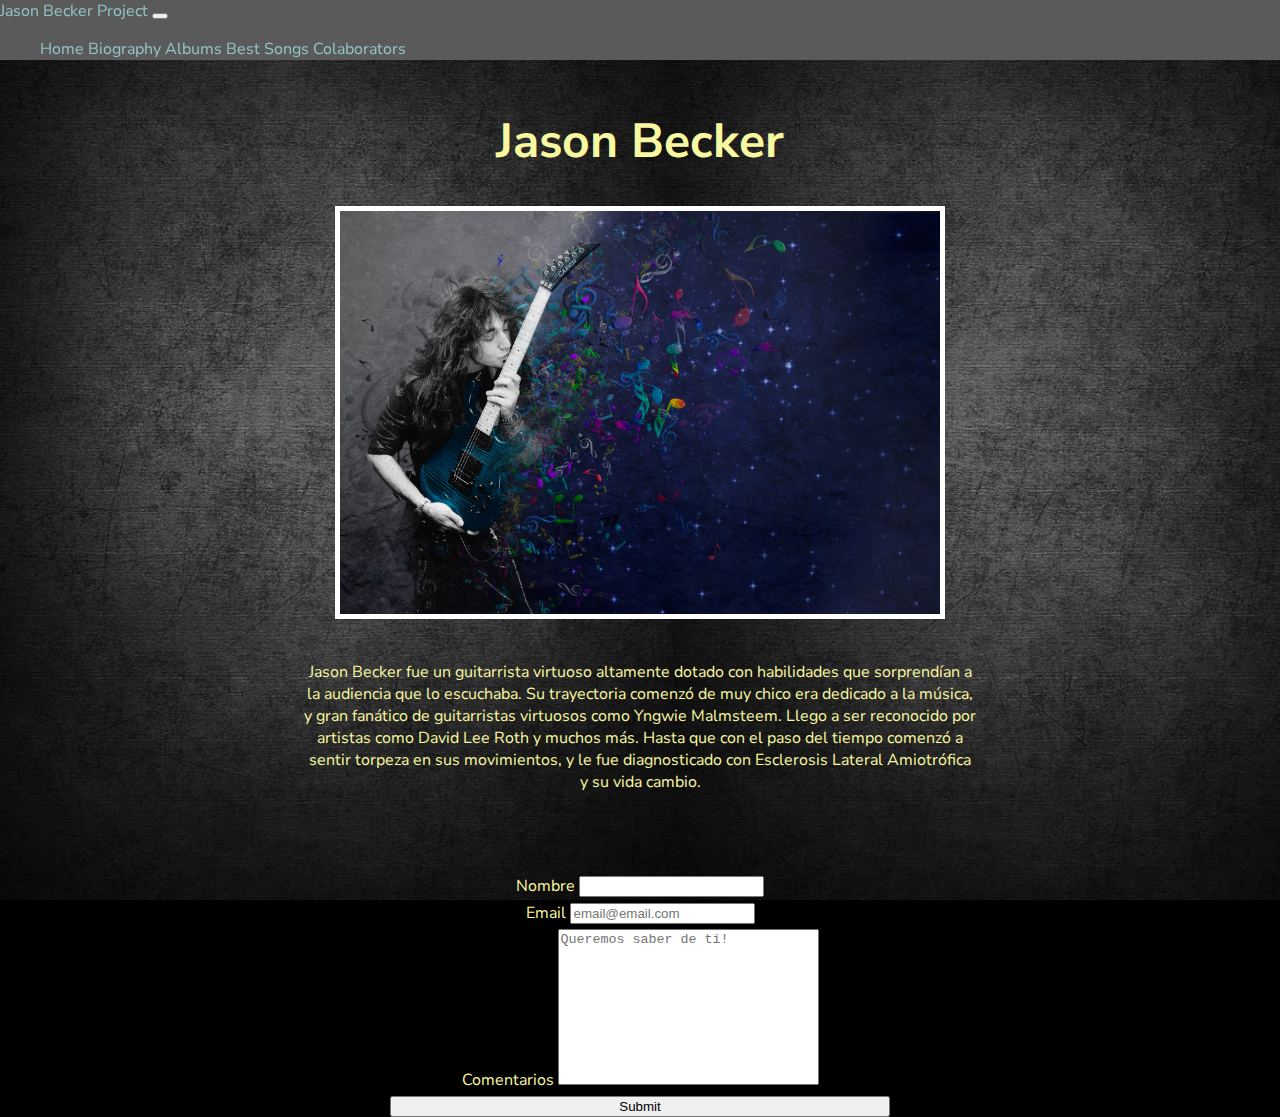
<file: index.html>
<!DOCTYPE html>
<html lang="en">
<head>
   <meta charset="UTF-8">
   <meta http-equiv="X-UA-Compatible" content="IE=edge">
   <meta name="viewport" content="width=device-width, initial-scale=1.0">
   <link href="https://cdn.jsdelivr.net/npm/bootstrap@5.2.0/dist/css/bootstrap.min.css" rel="stylesheet" integrity="sha384-gH2yIJqKdNHPEq0n4Mqa/HGKIhSkIHeL5AyhkYV8i59U5AR6csBvApHHNl/vI1Bx" crossorigin="anonymous">
   <link rel="stylesheet" href="./css/styles.css">
   <script defer src="https://cdn.jsdelivr.net/npm/bootstrap@5.2.0/dist/js/bootstrap.bundle.min.js"></script>
   <meta name="description" content="Jason Becker fue un guitarrista prodigio con muchos exitos y reconocido por guitarristas famosos como Satriani o Marty Friedman, pero antes de llegar a la cima la vida le tenia otros planes.">
   <title>Ven a conocer la historia de Jason Becker</title>
</head>
<body>
  <!-- Seccion de barra de navegacion -->
   <nav class="navbar navbar-dark navbar-expand-lg" >
    <div class="container-fluid" id="my-navbar" >
      <a class="navbar-brand" href="#">Jason Becker Project</a>
      <button class="navbar-toggler" type="button" data-bs-toggle="collapse" data-bs-target="#navbarNav" aria-controls="navbarNav" aria-expanded="false" aria-label="Toggle navigation">
        <span class="navbar-toggler-icon"></span>
      </button>
      <div class="collapse navbar-collapse" id="navbarNav">
        <ul class="navbar-nav">
          <li class="nav-item">
            <a class="nav-link" aria-current="page" href="./index.html">Home</a>
          </li>
          <li class="nav-item">
            <a class="nav-link" href="./pages/page.html">Biography</a>
          </li>
          <li class="nav-item">
            <a class="nav-link" href="./pages/page1.html">Albums</a>
          </li>
          <li class="nav-item">
            <a class="nav-link" href="./pages/page2.html">Best Songs</a>
          </li>
          <li class="nav-item">
            <a class="nav-link" href="./pages/page3.html">Colaborators</a>
          </li>
        </ul>
      </div>
    </div>
  </nav>


  <main>
      
      <article class="main1">
         <h1 class="main-title">Jason Becker</h1>

         <img class="img-header" src="./assets/jason-header.jpg" alt="Jason kissing his guitar">

         <p class="img-header-description"> Jason Becker fue un guitarrista virtuoso altamente dotado con habilidades que sorprendían a la audiencia que lo escuchaba. Su trayectoria comenzó de muy chico era dedicado a la música, y gran fanático de guitarristas virtuosos como Yngwie Malmsteem. Llego a ser reconocido por artistas como David Lee Roth y muchos más. Hasta que con el paso del tiempo comenzó a sentir torpeza en sus movimientos, y le fue diagnosticado con Esclerosis Lateral Amiotrófica y su vida cambio.
          
         </p>
         <section class="container">

          <form>
            <div class= "mb-3">
              <label for="example-name" class="form-label">Nombre</label>
              <input class="form-control" type="text" id="example-name">
            </div>

            <div class="mb-3">
              <label class="form-label" for="example-email">Email</label>
              <input type="email" class="form-control" placeholder="email@email.com">
            </div>


            <div class="mb-3">
              <label class="form-label" for="example-email">Comentarios</label>
              <textarea name="coments" id="coments" cols="30" rows="10" class="form-control" placeholder="Queremos saber de ti!" style="resize: none;"></textarea>
            </div>

            <button class="btn btn-dark mb-5-m ">Submit</button>

            
          
            </div>
          </form>

        </section>
      </article>

      

      


   </main>
   
</body>
</html>
</file>
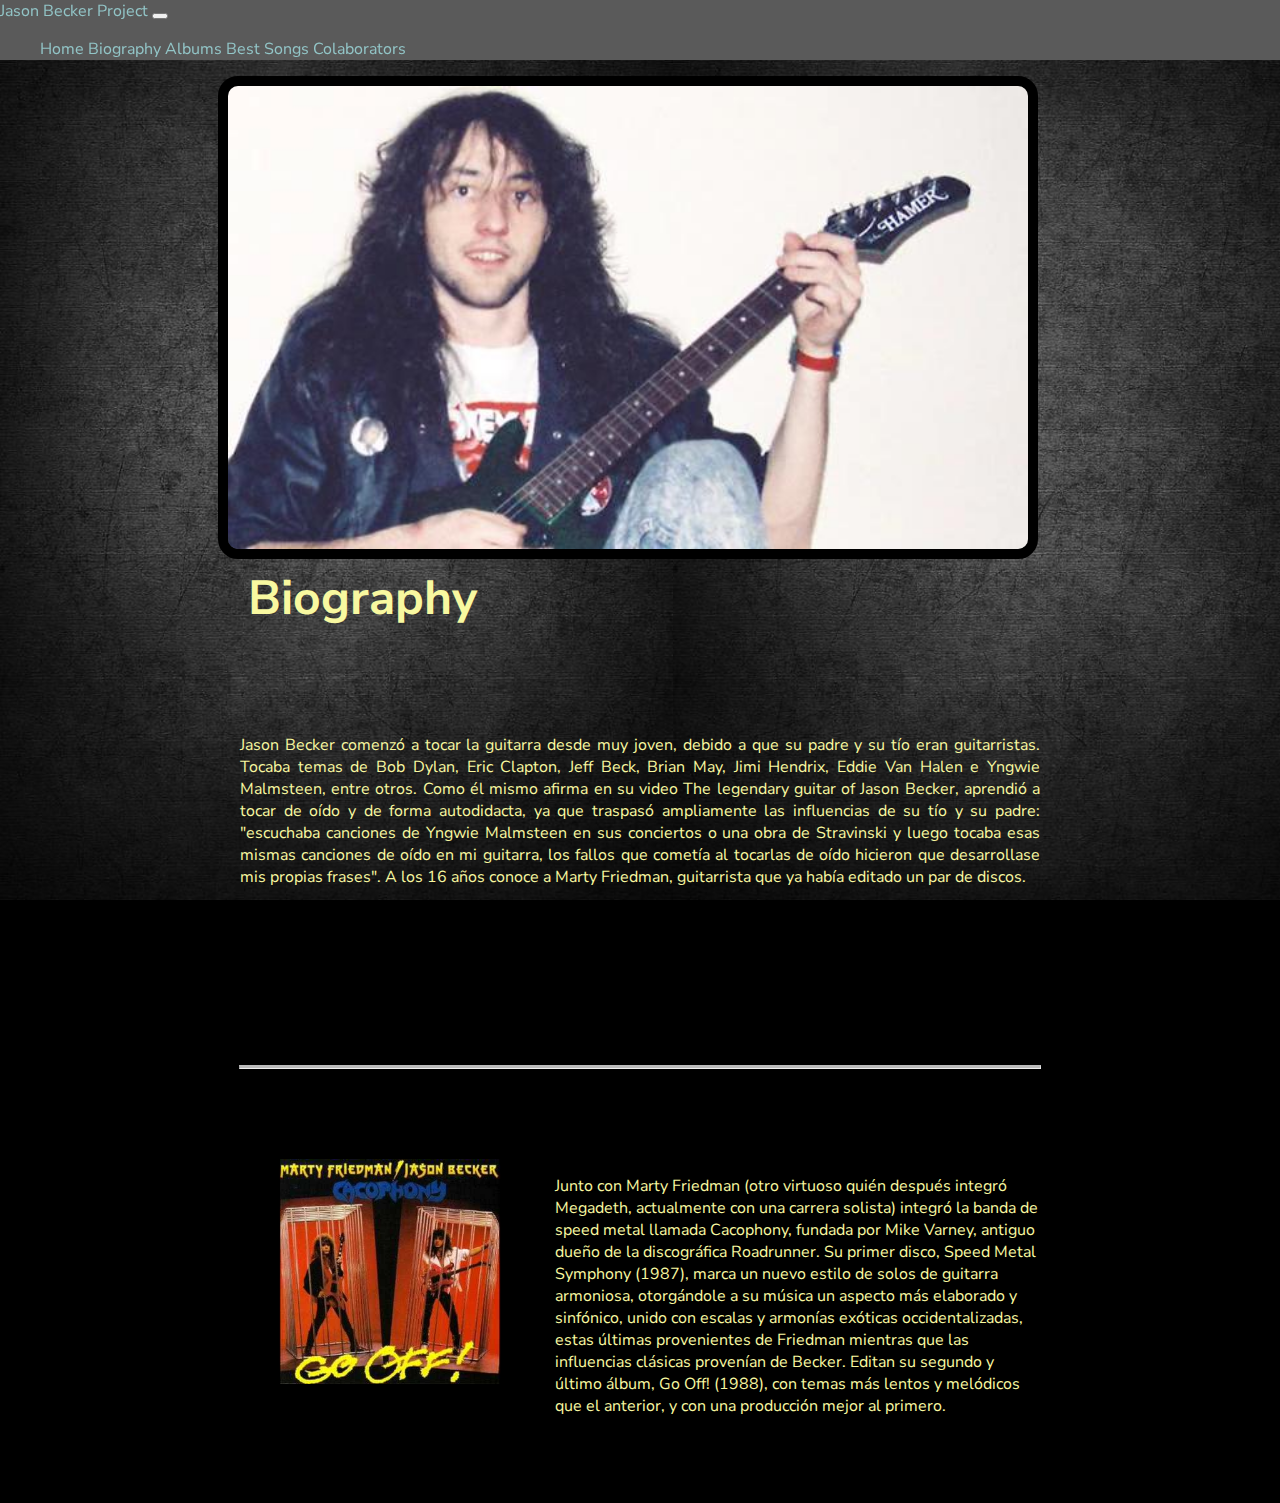
<file: pages/page.html>
<!DOCTYPE html>
<html lang="en">
<head>
   <meta charset="UTF-8">
   <meta http-equiv="X-UA-Compatible" content="IE=edge">
   <meta name="viewport" content="width=device-width, initial-scale=1.0">
   <link href="https://cdn.jsdelivr.net/npm/bootstrap@5.2.0/dist/css/bootstrap.min.css" rel="stylesheet" integrity="sha384-gH2yIJqKdNHPEq0n4Mqa/HGKIhSkIHeL5AyhkYV8i59U5AR6csBvApHHNl/vI1Bx" crossorigin="anonymous">
   <link rel="stylesheet" href="../css/styles.css">
   <script defer src="https://cdn.jsdelivr.net/npm/bootstrap@5.2.0/dist/js/bootstrap.bundle.min.js"></script>
   <meta name="description" content="Jason Becker comenzó a tocar la guitarra desde muy joven, debido a que su padre y su tío eran guitarristas. Tocaba temas de Bob Dylan, Eric Clapton, Jeff Beck, Brian May, Jimi Hendrix, Eddie Van Halen e Yngwie Malmsteen, entre otros. Como él mismo afirma en su video The legendary guitar of Jason Becker, aprendió a tocar de oído y de forma autodidacta, ya que traspasó ampliamente las influencias de su tío y su padre escuchaba canciones de Yngwie Malmsteen en sus conciertos o una obra de Stravinski y luego tocaba esas mismas canciones de oído en mi guitarra...">
   <title>Biografia de Jason Becker</title>
</head>
<body>

  <!-- Seccion de barra de navegacion -->
  <nav class="navbar navbar-dark navbar-expand-lg" >
    <div class="container-fluid" id="my-navbar" >
      <a class="navbar-brand" href="#">Jason Becker Project</a>
      <button class="navbar-toggler" type="button" data-bs-toggle="collapse" data-bs-target="#navbarNav" aria-controls="navbarNav" aria-expanded="false" aria-label="Toggle navigation">
        <span class="navbar-toggler-icon"></span>
      </button>
      <div class="collapse navbar-collapse" id="navbarNav">
        <ul class="navbar-nav">
          <li class="nav-item">
            <a class="nav-link" aria-current="page" href="../index.html">Home</a>
          </li>
          <li class="nav-itgit em">
            <a class="nav-link" href="./page.html">Biography</a>
          </li>
          <li class="nav-item">
            <a class="nav-link" href="./page1.html">Albums</a>
          </li>
          <li class="nav-item">
            <a class="nav-link" href="./page2.html">Best Songs</a>
          </li>
          <li class="nav-item">
            <a class="nav-link" href="./page3.html">Colaborators</a>
          </li>
        </ul>
      </div>
    </div>
  </nav>
  
   <main>
      <article class="bio-flex">  
         <div class="bio-img-title">
           <img src="../assets/Jason-other-bio.jpg" alt="Pic of jason bio" class="bio-pic">
           <h1 class="main-title" id="bio-img-title__title">Biography</h1>
         </div>
         <p class="bio-flex__pbio">Jason Becker comenzó a tocar la guitarra desde muy joven, debido a que su padre y su tío eran guitarristas. Tocaba temas de Bob Dylan, Eric Clapton, Jeff Beck, Brian May, Jimi Hendrix, Eddie Van Halen e Yngwie Malmsteen, entre otros. Como él mismo afirma en su video The legendary guitar of Jason Becker, aprendió a tocar de oído y de forma autodidacta, ya que traspasó ampliamente las influencias de su tío y su padre: "escuchaba canciones de Yngwie Malmsteen en sus conciertos o una obra de Stravinski y luego tocaba esas mismas canciones de oído en mi guitarra, los fallos que cometía al tocarlas de oído hicieron que desarrollase mis propias frases". A los 16 años conoce a Marty Friedman, guitarrista que ya había editado un par de discos. </p>
         <hr class="solid">
         <div class="bio-card">
           <img src="../assets/jason-caco.jpg" alt="cacophony pic" class="bio-pic1">
           <p>Junto con Marty Friedman (otro virtuoso quién después integró Megadeth, actualmente con una carrera solista) integró la banda de speed metal llamada Cacophony, fundada por Mike Varney, antiguo dueño de la discográfica Roadrunner. Su primer disco, Speed Metal Symphony (1987), marca un nuevo estilo de solos de guitarra armoniosa, otorgándole a su música un aspecto más elaborado y sinfónico, unido con escalas y armonías exóticas occidentalizadas, estas últimas provenientes de Friedman mientras que las influencias clásicas provenían de Becker. Editan su segundo y último álbum, Go Off! (1988), con temas más lentos y melódicos que el anterior, y con una producción mejor al primero.  </p>
         </div>
      </article>

      
   </main>
</body>
</html>
</file>
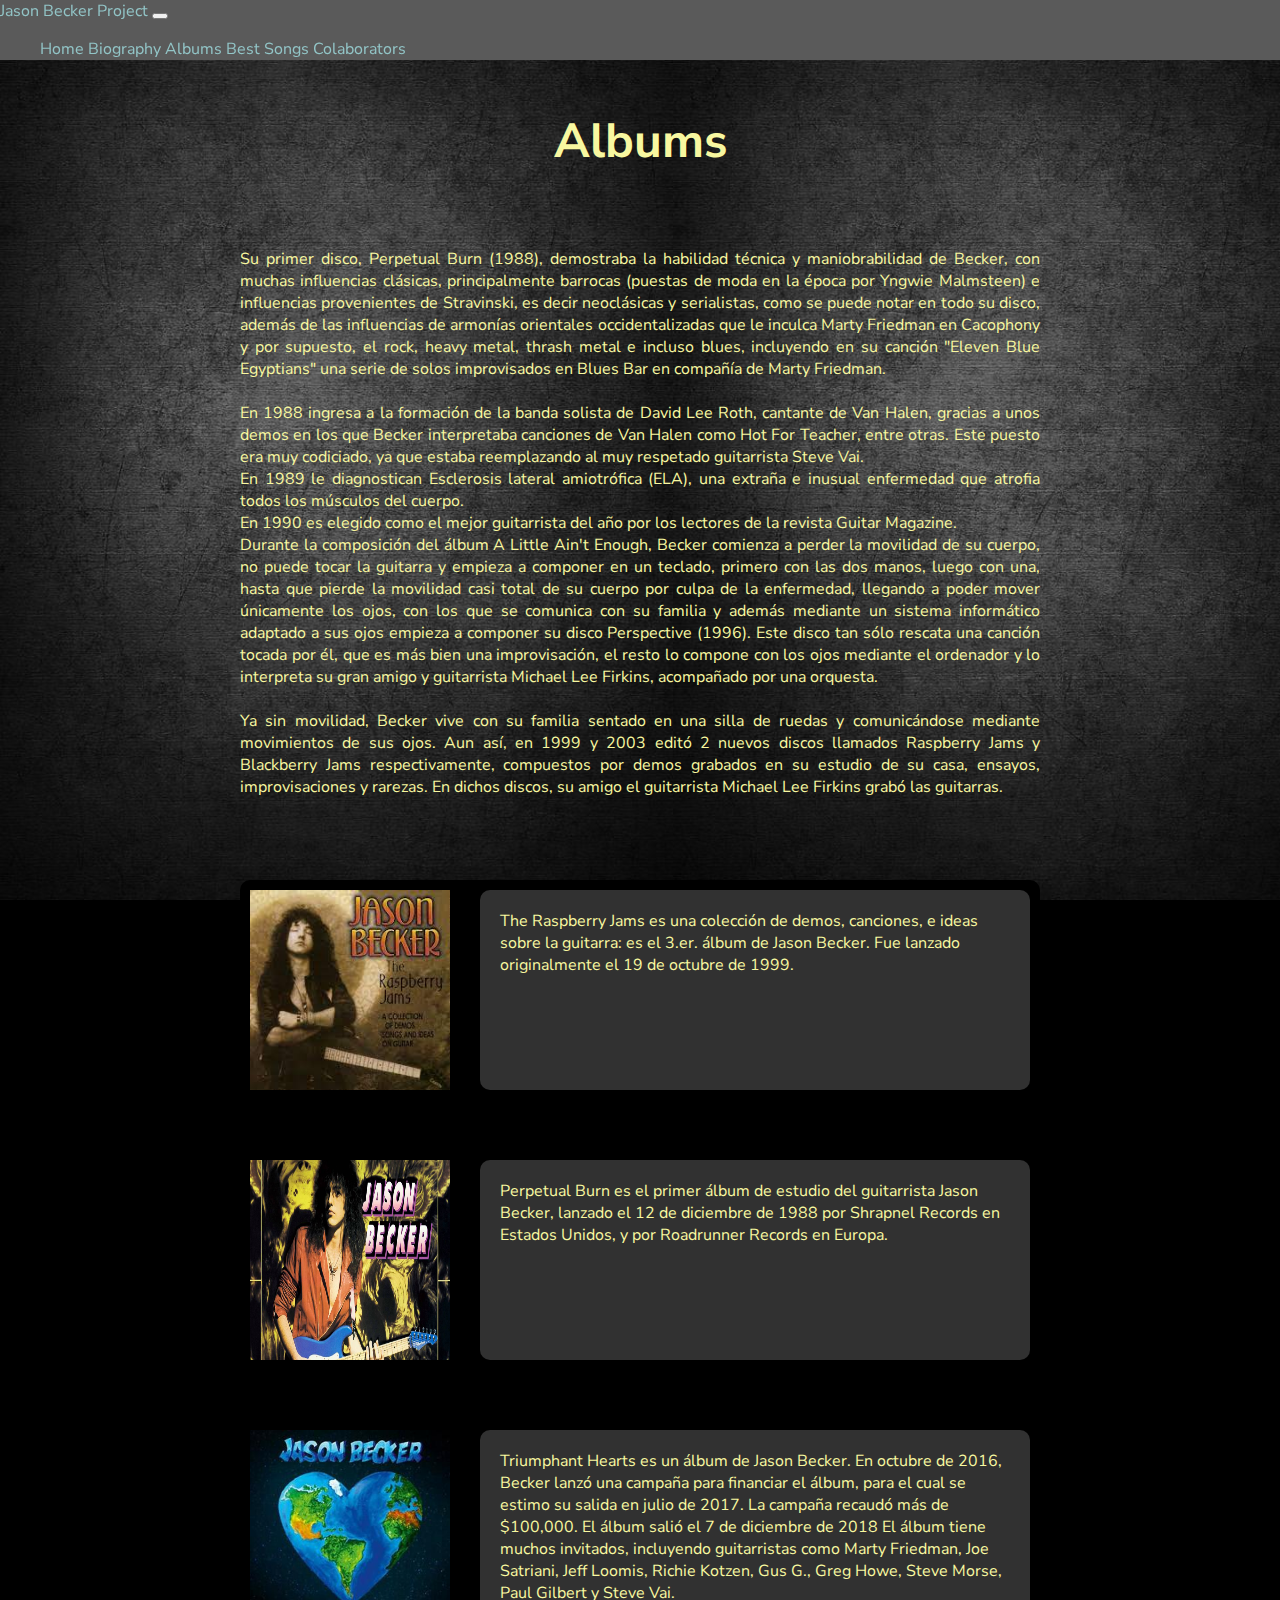
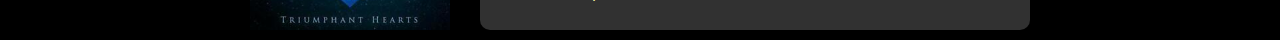
<file: pages/page1.html>
<!DOCTYPE html>
<html lang="en">
<head>
   <meta charset="UTF-8">
   <meta http-equiv="X-UA-Compatible" content="IE=edge">
   <meta name="viewport" content="width=device-width, initial-scale=1.0">
   <link href="https://cdn.jsdelivr.net/npm/bootstrap@5.2.0/dist/css/bootstrap.min.css" rel="stylesheet" integrity="sha384-gH2yIJqKdNHPEq0n4Mqa/HGKIhSkIHeL5AyhkYV8i59U5AR6csBvApHHNl/vI1Bx" crossorigin="anonymous">
   <link rel="stylesheet" href="../css/styles.css">
   <script defer src="https://cdn.jsdelivr.net/npm/bootstrap@5.2.0/dist/js/bootstrap.bundle.min.js"></script>
   <meta name="description" content="Su primer disco, Perpetual Burn (1988), demostraba la habilidad técnica y maniobrabilidad de Becker, con muchas influencias clásicas, principalmente barrocas (puestas de moda en la época por Yngwie Malmsteen) e influencias provenientes de Stravinski, es decir neoclásicas y serialistas, como se puede notar en todo su disco, además de las influencias de armonías orientales occidentalizadas que le inculca Marty Friedman en Cacophony y por supuesto, el rock, heavy metal...">
   <title>Los mejores albumes de Jason Becker</title>
</head>
<body>

  <!-- Seccion de barra de navegacion -->
  <nav class="navbar navbar-dark navbar-expand-lg" >
    <div class="container-fluid" id="my-navbar" >
      <a class="navbar-brand" href="#">Jason Becker Project</a>
      <button class="navbar-toggler" type="button" data-bs-toggle="collapse" data-bs-target="#navbarNav" aria-controls="navbarNav" aria-expanded="false" aria-label="Toggle navigation">
        <span class="navbar-toggler-icon"></span>
      </button>
      <div class="collapse navbar-collapse" id="navbarNav">
        <ul class="navbar-nav">
          <li class="nav-item">
            <a class="nav-link" aria-current="page" href="../index.html">Home</a>
          </li>
          <li class="nav-item">
            <a class="nav-link" href="./page.html">Biography</a>
          </li>
          <li class="nav-item">
            <a class="nav-link" href="./page1.html">Albums</a>
          </li>
          <li class="nav-item">
            <a class="nav-link" href="./page2.html">Best Songs</a>
          </li>
          <li class="nav-item">
            <a class="nav-link" href="./page3.html">Colaborators</a>
          </li>
        </ul>
      </div>
    </div>
  </nav>

   <main>
      <section class="album-section">

         <h1 class="main-title">Albums</h1>
         <p class="album-section__paragraph">Su primer disco, Perpetual Burn (1988), demostraba la habilidad técnica y maniobrabilidad de Becker, con muchas influencias clásicas, principalmente barrocas (puestas de moda en la época por Yngwie Malmsteen) e influencias provenientes de Stravinski, es decir neoclásicas y serialistas, como se puede notar en todo su disco, además de las influencias de armonías orientales occidentalizadas que le inculca Marty Friedman en Cacophony y por supuesto, el rock, heavy metal, thrash metal e incluso blues, incluyendo en su canción "Eleven Blue Egyptians" una serie de solos improvisados en Blues Bar en compañía de Marty Friedman. <br><br>

          En 1988 ingresa a la formación de la banda solista de David Lee Roth, cantante de Van Halen, gracias a unos demos en los que Becker interpretaba canciones de Van Halen como Hot For Teacher, entre otras. Este puesto era muy codiciado, ya que estaba reemplazando al muy respetado guitarrista Steve Vai. <br>
          
          En 1989 le diagnostican Esclerosis lateral amiotrófica (ELA), una extraña e inusual enfermedad que atrofia todos los músculos del cuerpo. <br>
          
          En 1990 es elegido como el mejor guitarrista del año por los lectores de la revista Guitar Magazine. <br>
          
          Durante la composición del álbum A Little Ain't Enough, Becker comienza a perder la movilidad de su cuerpo, no puede tocar la guitarra y empieza a componer en un teclado, primero con las dos manos, luego con una, hasta que pierde la movilidad casi total de su cuerpo por culpa de la enfermedad, llegando a poder mover únicamente los ojos, con los que se comunica con su familia y además mediante un sistema informático adaptado a sus ojos empieza a componer su disco Perspective (1996). Este disco tan sólo rescata una canción tocada por él, que es más bien una improvisación, el resto lo compone con los ojos mediante el ordenador y lo interpreta su gran amigo y guitarrista Michael Lee Firkins, acompañado por una orquesta. <br><br>
          
          Ya sin movilidad, Becker vive con su familia sentado en una silla de ruedas y comunicándose mediante movimientos de sus ojos. Aun así, en 1999 y 2003 editó 2 nuevos discos llamados Raspberry Jams y Blackberry Jams respectivamente, compuestos por demos grabados en su estudio de su casa, ensayos, improvisaciones y rarezas. En dichos discos, su amigo el guitarrista Michael Lee Firkins grabó las guitarras.</p>
         <div class="album_cards">
           <div class="album_cards__card">
             <img src="[data-uri]" alt="Raspberry Jams" class="album-images">
             <p class="card__paragraph">The Raspberry Jams es una colección de demos, canciones, e ideas sobre la guitarra: es el 3.er. álbum de Jason Becker. Fue lanzado originalmente el 19 de octubre de 1999. </p>
           </div>
           <div class="album_cards__card">
             <img src="../assets/jason-album2.jpg" alt="Perpetual Burn" class="album-images">
             <p class="card__paragraph">Perpetual Burn es el primer álbum de estudio del guitarrista Jason Becker, lanzado el 12 de diciembre de 1988 por Shrapnel Records en Estados Unidos, y por Roadrunner Records en Europa.  </p> 
           </div>
           <div class="album_cards__card">
             <img src="../assets/jason-album1.jpg" alt="Triumphant Hearts" class="album-images">
             <p class="card__paragraph">Triumphant Hearts es un álbum de Jason Becker. En octubre de 2016, Becker lanzó una campaña para financiar el álbum, para el cual se estimo su salida en julio de 2017. La campaña recaudó más de $100,000. El álbum salió el 7 de diciembre de 2018​ El álbum tiene muchos invitados, incluyendo guitarristas como Marty Friedman, Joe Satriani, Jeff Loomis, Richie Kotzen, Gus G., Greg Howe, Steve Morse, Paul Gilbert y Steve Vai.</p>
           </div>
         </div>

      </section>

   </main>
</body>
</html>
</file>
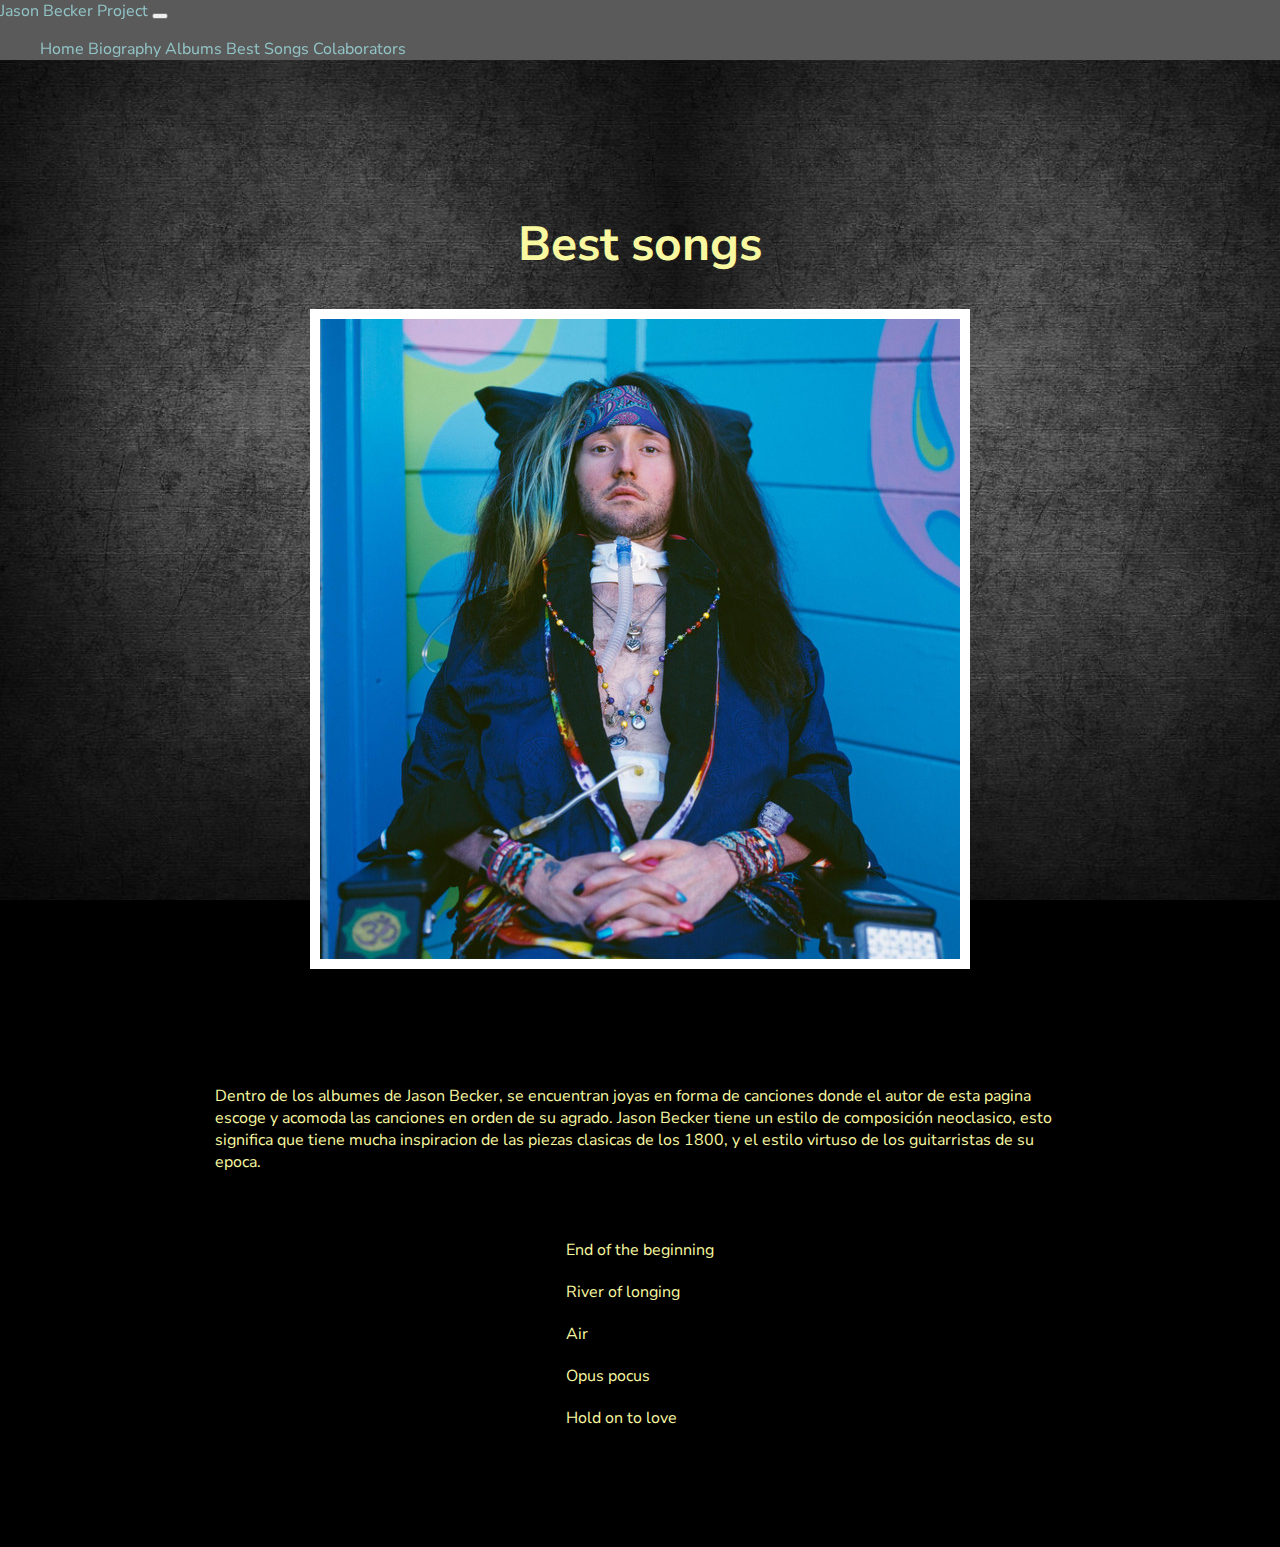
<file: pages/page2.html>
<!DOCTYPE html>
<html lang="en">
<head>
   <meta charset="UTF-8">
   <meta http-equiv="X-UA-Compatible" content="IE=edge">
   <meta name="viewport" content="width=device-width, initial-scale=1.0">
   <link href="https://cdn.jsdelivr.net/npm/bootstrap@5.2.0/dist/css/bootstrap.min.css" rel="stylesheet" integrity="sha384-gH2yIJqKdNHPEq0n4Mqa/HGKIhSkIHeL5AyhkYV8i59U5AR6csBvApHHNl/vI1Bx" crossorigin="anonymous">
   <link rel="stylesheet" href="../css/styles.css">
   <script defer src="https://cdn.jsdelivr.net/npm/bootstrap@5.2.0/dist/js/bootstrap.bundle.min.js"></script>
   <meta name="description" content="Dentro de los albumes de Jason Becker, se encuentran joyas en forma de canciones donde el autor de esta pagina escoge y acomoda las canciones en orden de su agrado.">
   <title>Conoce las mejores canciones de Jason Becker</title>
</head>
<body>
  <!-- Seccion de barra de navegacion -->
  <nav class="navbar navbar-dark navbar-expand-lg" >
    <div class="container-fluid" id="my-navbar" >
      <a class="navbar-brand" href="#">Jason Becker Project</a>
      <button class="navbar-toggler" type="button" data-bs-toggle="collapse" data-bs-target="#navbarNav" aria-controls="navbarNav" aria-expanded="false" aria-label="Toggle navigation">
        <span class="navbar-toggler-icon"></span>
      </button>
      <div class="collapse navbar-collapse" id="navbarNav">
        <ul class="navbar-nav">
          <li class="nav-item">
            <a class="nav-link" aria-current="page" href="../index.html">Home</a>
          </li>
          <li class="nav-item">
            <a class="nav-link" href="./page.html">Biography</a>
          </li>
          <li class="nav-item">
            <a class="nav-link" href="./page1.html">Albums</a>
          </li>
          <li class="nav-item">
            <a class="nav-link" href="./page2.html">Best Songs</a>
          </li>
          <li class="nav-item">
            <a class="nav-link" href="./page3.html">Colaborators</a>
          </li>
        </ul>
      </div>
    </div>
  </nav>
   <main>
      <section class="section-songs">
         <h1 class="main-title">Best songs</h1>
         <img src="../assets/jason-songs.jpeg" alt="jason on his special chair" class="section-songs__img">
         <p class="section-songs__p">Dentro de los albumes de Jason Becker, se encuentran joyas en forma de canciones donde el autor de esta pagina escoge y acomoda las canciones en orden de su agrado.
         Jason Becker tiene un estilo de composición neoclasico, esto significa que tiene mucha inspiracion de las piezas clasicas de los 1800, y el estilo virtuso de los guitarristas de su epoca.
         </p>
         <ul class="songs-ul">
            <li>End of the beginning</li>
            <li>River of longing</li>
            <li>Air</li>
            <li>Opus pocus</li>
            <li>Hold on to love</li>
         </ul>
      </section>
   </main>



</body>
</html>
</file>
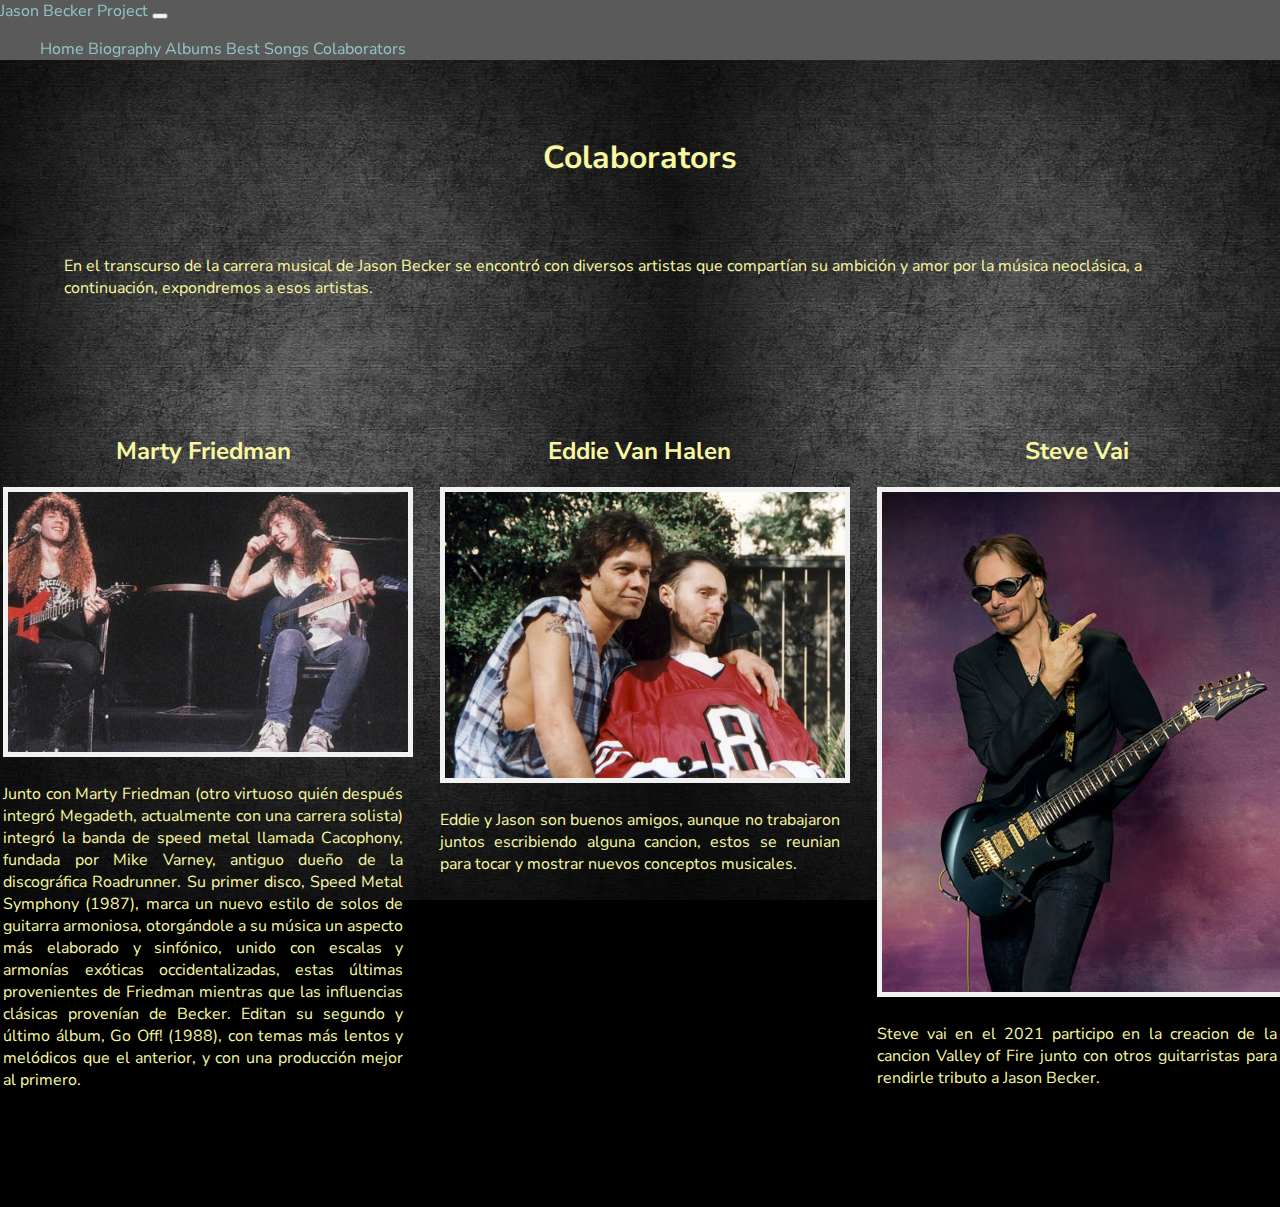
<file: pages/page3.html>
<!DOCTYPE html>
<html lang="en">
<head>
   <meta charset="UTF-8">
   <meta http-equiv="X-UA-Compatible" content="IE=edge">
   <meta name="viewport" content="width=device-width, initial-scale=1.0">
   <link href="https://cdn.jsdelivr.net/npm/bootstrap@5.2.0/dist/css/bootstrap.min.css" rel="stylesheet" integrity="sha384-gH2yIJqKdNHPEq0n4Mqa/HGKIhSkIHeL5AyhkYV8i59U5AR6csBvApHHNl/vI1Bx" crossorigin="anonymous">
   <link rel="stylesheet" href="../css/styles.css">
   <script defer src="https://cdn.jsdelivr.net/npm/bootstrap@5.2.0/dist/js/bootstrap.bundle.min.js"></script>
   <meta name="description" content="En el transcurso de la carrera musical de Jason Becker se encontró con diversos artistas que compartían su ambición y amor por la música neoclásica, a continuación, expondremos a esos artistas. ">
   <title>Colaboraciones de Jason Becker</title>
</head>
<body>
  <!-- Seccion de barra de navegacion -->
  <nav class="navbar navbar-dark navbar-expand-lg" >
    <div class="container-fluid" id="my-navbar" >
      <a class="navbar-brand" href="#">Jason Becker Project</a>
      <button class="navbar-toggler" type="button" data-bs-toggle="collapse" data-bs-target="#navbarNav" aria-controls="navbarNav" aria-expanded="false" aria-label="Toggle navigation">
        <span class="navbar-toggler-icon"></span>
      </button>
      <div class="collapse navbar-collapse" id="navbarNav">
        <ul class="navbar-nav">
          <li class="nav-item">
            <a class="nav-link" aria-current="page" href="../index.html">Home</a>
          </li>
          <li class="nav-item">
            <a class="nav-link" href="./page.html">Biography</a>
          </li>
          <li class="nav-item">
            <a class="nav-link" href="./page1.html">Albums</a>
          </li>
          <li class="nav-item">
            <a class="nav-link" href="./page2.html">Best Songs</a>
          </li>
          <li class="nav-item">
            <a class="nav-link" href="./page3.html">Colaborators</a>
          </li>
        </ul>
      </div>
    </div>
  </nav>
   <main>
    
      <section class="sass-section-colab">

         <h1 class="sass-main-title">Colaborators</h1>
         <p class="sass-section-colab__p">En el transcurso de la carrera musical de Jason Becker se encontró con diversos artistas que compartían su ambición y amor por la música neoclásica, a continuación, expondremos a esos artistas. </p>
         <div class="sass-section-colab__cards">

           <div class="sass-colab__cards__card">
             <h2>Marty Friedman</h2>
             <div class="sass-section-img"><img src="../assets/colaborators1.jpeg" alt="Jason and Marty Live" class="sass-section-colab__img"></div>
             <p>Junto con Marty Friedman (otro virtuoso quién después integró Megadeth, actualmente con una carrera solista) integró la banda de speed metal llamada Cacophony, fundada por Mike Varney, antiguo dueño de la discográfica Roadrunner. Su primer disco, Speed Metal Symphony (1987), marca un nuevo estilo de solos de guitarra armoniosa, otorgándole a su música un aspecto más elaborado y sinfónico, unido con escalas y armonías exóticas occidentalizadas, estas últimas provenientes de Friedman mientras que las influencias clásicas provenían de Becker. Editan su segundo y último álbum, Go Off! (1988), con temas más lentos y melódicos que el anterior, y con una producción mejor al primero. </p>
           </div>

           <div class="sass-colab__cards__card">
             <h2>Eddie Van Halen</h2>
             <div class="sass-section-img"><img src="../assets/colaborators2.jpg" alt="Eddie visiting Jason Becker" class="sass-section-colab__img"></div>
             <p>Eddie y Jason son buenos amigos, aunque no trabajaron juntos escribiendo alguna cancion, estos se reunian para tocar y mostrar nuevos conceptos musicales.</p>
           </div>

           <div class="sass-colab__cards__card steve-vai">
            <h2>Steve Vai</h2>
            <div class="sass-section-img"><img src="../assets/vai_colab.jpg" alt="Steve Vai posing with his guitar" class="sass-section-colab__img"></div>
            <p>Steve vai en el 2021 participo en la creacion de la cancion Valley of Fire junto con otros guitarristas para rendirle tributo a Jason Becker.</p>
           </div>

         </div>

      </section>
   </main>

   
</body>
</html>
</file>
<file: css/styles.css>
@import url("https://fonts.googleapis.com/css2?family=Nunito+Sans&display=swap");
.sass-section-colab {
  display: flex;
  flex-direction: column;
  justify-content: center;
  align-items: center;
  width: 100%;
  height: 100%;
}
.sass-section-colab h1 {
  margin: 60px;
  font-weight: bold;
}
.sass-section-colab h2 {
  text-align: center;
}
.sass-section-colab__p {
  display: inline-block;
  max-width: 1200px;
  padding: 0 5%;
}
.sass-section-colab__cards {
  margin: 100px 0;
  padding: 0 5%;
  display: flex;
  flex-wrap: wrap;
  width: 100%;
  justify-content: space-around;
  gap: 30px;
}

.sass-colab__cards__card {
  max-width: 400px;
}
.sass-colab__cards__card p {
  display: inline-block;
  margin-top: 20px;
  text-align: justify;
}
.sass-colab__cards__card .sass-section-colab__img {
  max-width: 100%;
  border: 5px solid #f1f1f1;
  transition: 1s;
}
.sass-colab__cards__card .sass-section-colab__img:hover {
  transform: scale(1.05);
}

.other-text {
  color: #5a5a5a;
}

body {
  font-family: "Nunito Sans", sans-serif;
  background-color: black;
  color: rgb(248, 248, 160);
  padding: auto;
  margin: auto;
  background-image: url("../assets/background-img.jpg");
  background-attachment: fixed;
  background-size: contain;
}

nav {
  background-color: rgb(90, 90, 90);
  text-decoration: none;
  position: sticky;
  top: 0;
}

.ulist {
  margin: 0;
  padding: 10px;
  display: flex;
  gap: 15px;
}

.ham {
  display: none;
}

.dropdown-content {
  display: none;
  position: absolute;
  background-color: #f1f1f1;
  min-width: 160px;
  box-shadow: 0px 8px 16px 0px rgba(0, 0, 0, 0.2);
  z-index: 1;
}

.dropdown-content a {
  color: black;
  padding: 12px 16px;
  text-decoration: none;
  display: block;
}

.dropdown:hover .dropdown-content {
  display: block;
}

li,
a {
  text-decoration: none;
  display: inline;
}

a {
  color: rgb(146, 197, 199);
}

.main-title {
  font-weight: bolder;
  font-size: 48px;
  text-align: center;
}

#bio-img-title__title {
  text-align: start;
  margin-top: 0;
  margin-left: 30px;
  margin-bottom: 0;
}

.bio-img-title {
  margin-left: 20px;
  margin-right: 44px;
  animation: mymove 5s alternate;
}

@keyframes mymove {
  50% {
    transform: rotate(180deg);
  }
}
.main1 {
  text-align: center;
  display: grid;
  grid-template-columns: auto;
  grid-template-rows: auto auto auto;
  justify-content: center;
  margin: auto;
}

.img-header {
  width: 250px;
  min-width: 75%;
  /*width: 100%;*/
  border: 5px solid white;
  justify-self: center;
  margin: 0 7% 0 7%;
  animation: mymove 5s alternate;
}

.img-header-description {
  margin: 42px auto 82px auto;
  max-width: 800px;
  padding: 0 8% 0 8%;
}

form {
  display: flex;
  flex-direction: column;
  margin: auto;
  padding: 0 8% 0 8%;
  max-width: 500px;
  gap: 5px;
}

.bio-flex {
  display: flex;
  flex-direction: column;
  text-align: center;
  align-items: center;
}

.bio-pic {
  width: 800px;
  max-width: 100%;
  align-self: center;
  border: 10px solid black;
  border-radius: 20px;
  margin: auto;
}

.bio-pic1 {
  width: 300px;
  height: min-content;
  border-radius: 20px;
}

.bio-flex__pbio {
  max-width: 800px;
  margin: 8%;
  text-align: justify;
}

.bio-card {
  display: flex;
  max-width: 800px;
  text-align: start;
  gap: 15px;
  margin: 15px 5% 70px 5%;
}

hr.solid {
  border-top: 3px solid #bbbbbb;
  flex-shrink: 0;
  width: 800px;
  max-width: 90%;
  margin-top: 75px;
  margin-bottom: 75px;
  margin-left: 0;
  margin-right: 0;
  align-self: center;
}

.album-section {
  display: flex;
  flex-direction: column;
  align-items: center;
}

.album_cards {
  display: flex;
  flex-direction: column;
  align-content: center;
  max-width: 800px;
  gap: 50px;
}

.album-images {
  width: 200px;
  height: 200px;
}

.album_cards__card {
  display: flex;
  gap: 30px;
  /*border: 10px solid black;*/
  background-color: black;
  border-radius: 10px;
  padding: 10px;
}

.album-section__paragraph {
  margin: 42px auto 82px auto;
  max-width: 800px;
  padding: 0 8% 0 8%;
  text-align: justify;
}

.card__paragraph {
  background-color: #313131;
  border-radius: 10px;
  margin: 0;
  padding: 20px;
  text-align: unset;
}

.section-songs {
  display: flex;
  flex-direction: column;
  align-items: center;
  padding: 8%;
}

.section-songs__img {
  max-width: 100%;
  border: 10px solid white;
  margin-bottom: 100px;
}

.songs-ul {
  display: flex;
  flex-direction: column;
  gap: 20px;
  padding: 0;
}

.section-songs__p {
  max-width: 100%;
  width: 850px;
  margin-bottom: 50px;
}

.section-colab {
  display: flex;
  flex-direction: column;
  align-items: center;
}

.section-colab__img:hover {
  scale: 1.05;
}

.section-colab__img {
  width: 280;
  max-width: 100%;
  border: 6px solid white;
  transition: scale 0.5s;
}

.section-colab__cards {
  text-align: center;
  display: grid;
  grid-template-columns: auto auto;
  grid-template-rows: auto auto;
  justify-content: center;
  gap: 40px;
  margin: 0 10% 10% 10%;
}

.colab__cards__card {
  max-width: 400px;
}

.section-colab__p {
  max-width: 700px;
  margin: 8%;
  text-align: justify;
}

.steve-vai {
  grid-column: 1/3;
  justify-self: center;
}

#my-navbar {
  background-color: #5a5a5a;
}

#my-color {
  color: blue;
}

/*MEDIA QUERY*/
@media (max-width: 600px) {
  .img-header {
    border: 2px solid white;
  }
  .ulist > li {
    display: none;
  }
  .ulist {
    padding: 0;
  }
  .ham {
    display: block;
  }
  .dropdown {
    position: relative;
    display: inline-block;
  }
  .section-colab__cards {
    display: flex;
    flex-wrap: wrap;
  }
  .album_cards__card {
    flex-direction: column;
    align-items: center;
    margin-left: 20px;
    margin-right: 20px;
    background-color: transparent;
  }
  .album-images {
    border: 10px solid black;
    border-radius: 5px;
  }
  .bio-card {
    flex-direction: column;
    align-items: center;
    text-align: justify;
  }
}/*# sourceMappingURL=styles.css.map */
</file>
